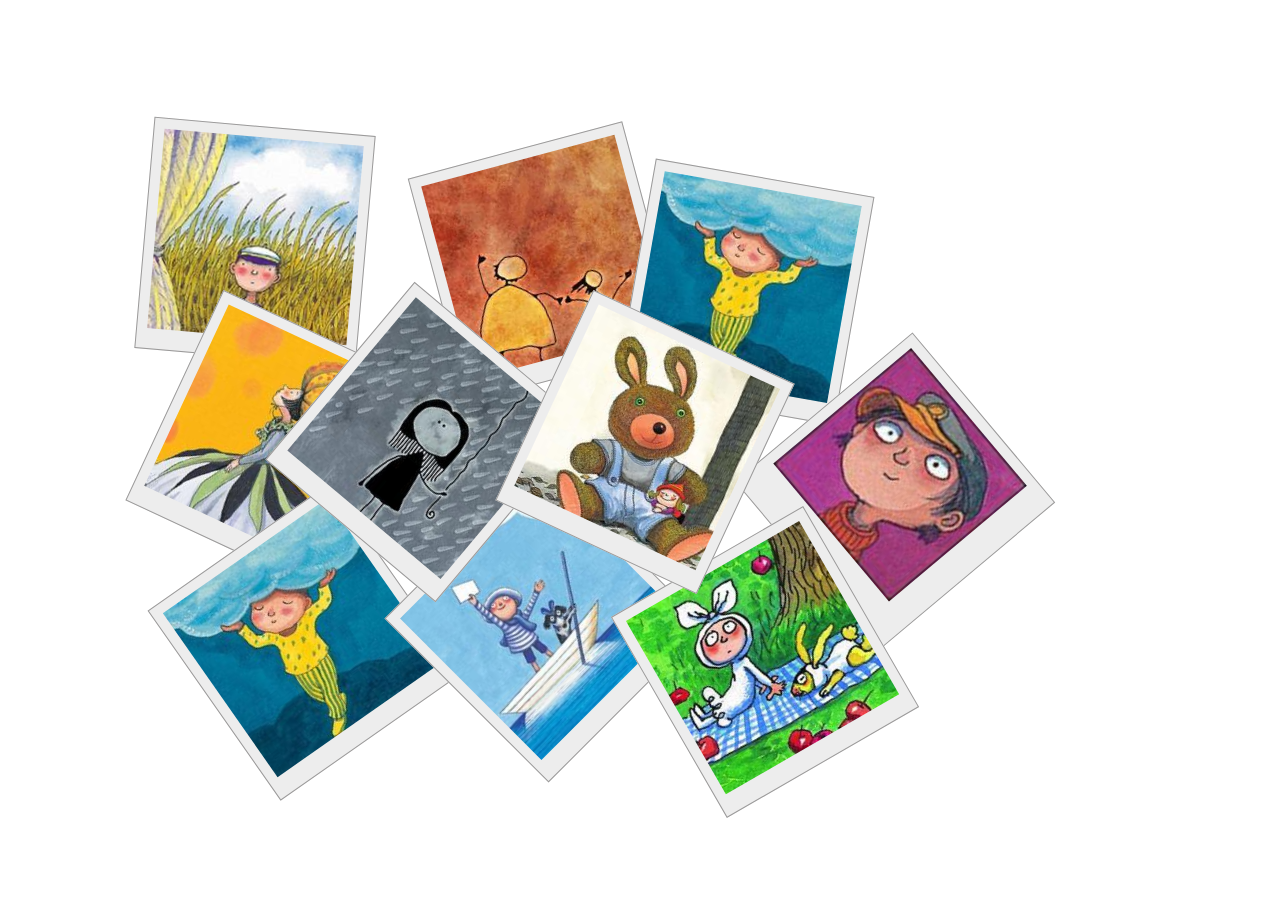
<file: css3-image-wall/index.html>
<!DOCTYPE html>
<html lang="en">
<head>
    <meta charset="UTF-8">
    <meta name="viewport" content="width=device-width, initial-scale=1.0">
    <meta http-equiv="X-UA-Compatible" content="ie=edge">
    <title>CSS3 Image Wall</title>
    <link rel="stylesheet" href="style.css">
</head>
<body>
    <section>
        <div class="container">
            <ul>
                <li class="img1">
                    <img src="images/1.jpg" alt="1 image">
                </li>
                <li class="img2">
                    <img src="images/2.jpg" alt="2 image">
                </li>
                <li class="img3">
                    <img src="images/3.jpg" alt="3 image">
                </li>
                <li class="img4">
                    <img src="images/4.jpg" alt="4 image">
                </li>
                <li class="img5">
                    <img src="images/4.jpg" alt="4 image">
                </li>
                <li class="img6">
                    <img src="images/5.jpg" alt="5 image">
                </li>
                <li class="img7">
                    <img src="images/7.jpg" alt="7 image">
                </li>
                <li class="img8">
                    <img src="images/8.jpg" alt="8 image">
                </li>
                <li class="img9">
                    <img src="images/9.jpg" alt="9 image">
                </li>
                <li class="img10">
                    <img src="images/10.jpg" alt="10 image">
                </li>
            </ul>
        </div>
    </section>
    
</body>
</html>
</file>
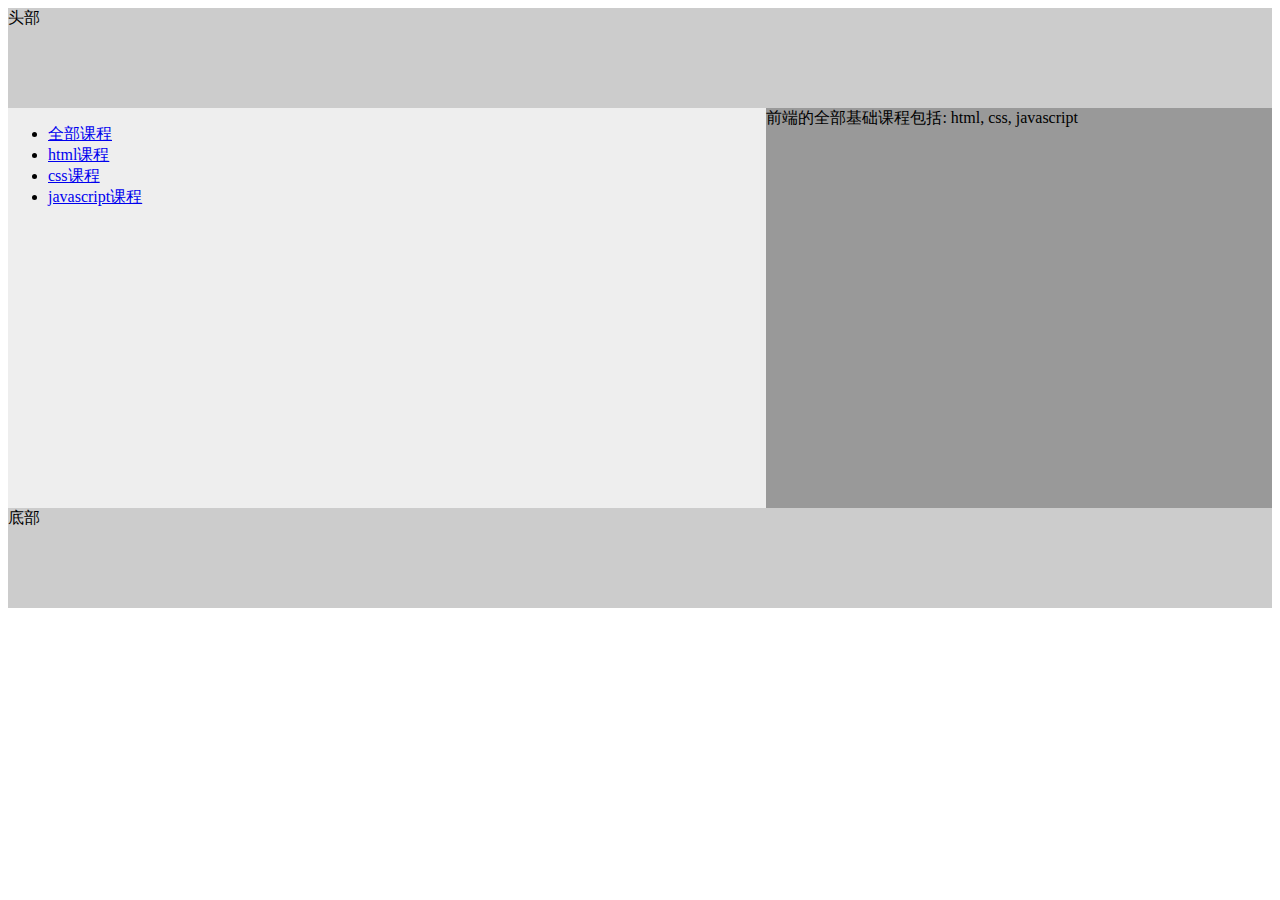
<file: hash-route/index.html>
<!DOCTYPE html>
<html lang="en">
<head>
    <meta charset="UTF-8">
    <meta name="viewport" content="width=device-width, initial-scale=1.0">
    <meta http-equiv="X-UA-Compatible" content="ie=edge">
    <title>Hash Route</title>
    <link rel="stylesheet" href="style.css">
    <script src="route.js"></script>
    <script src="index.js"></script>
</head>
<body>
    <header>头部</header>
    <section>
        <ul>
            <li> <a href="#/">全部课程</a></li>
            <li> <a href="#/html">html课程</a></li>
            <li> <a href="#/css">css课程</a></li>
            <li> <a href="#/js">javascript课程</a></li>
        </ul>
    </section>   
    <sidebar>右边</sidebar>   
    <div class="clear"></div>
    <footer>底部</footer>
</body>
</html>
</file>
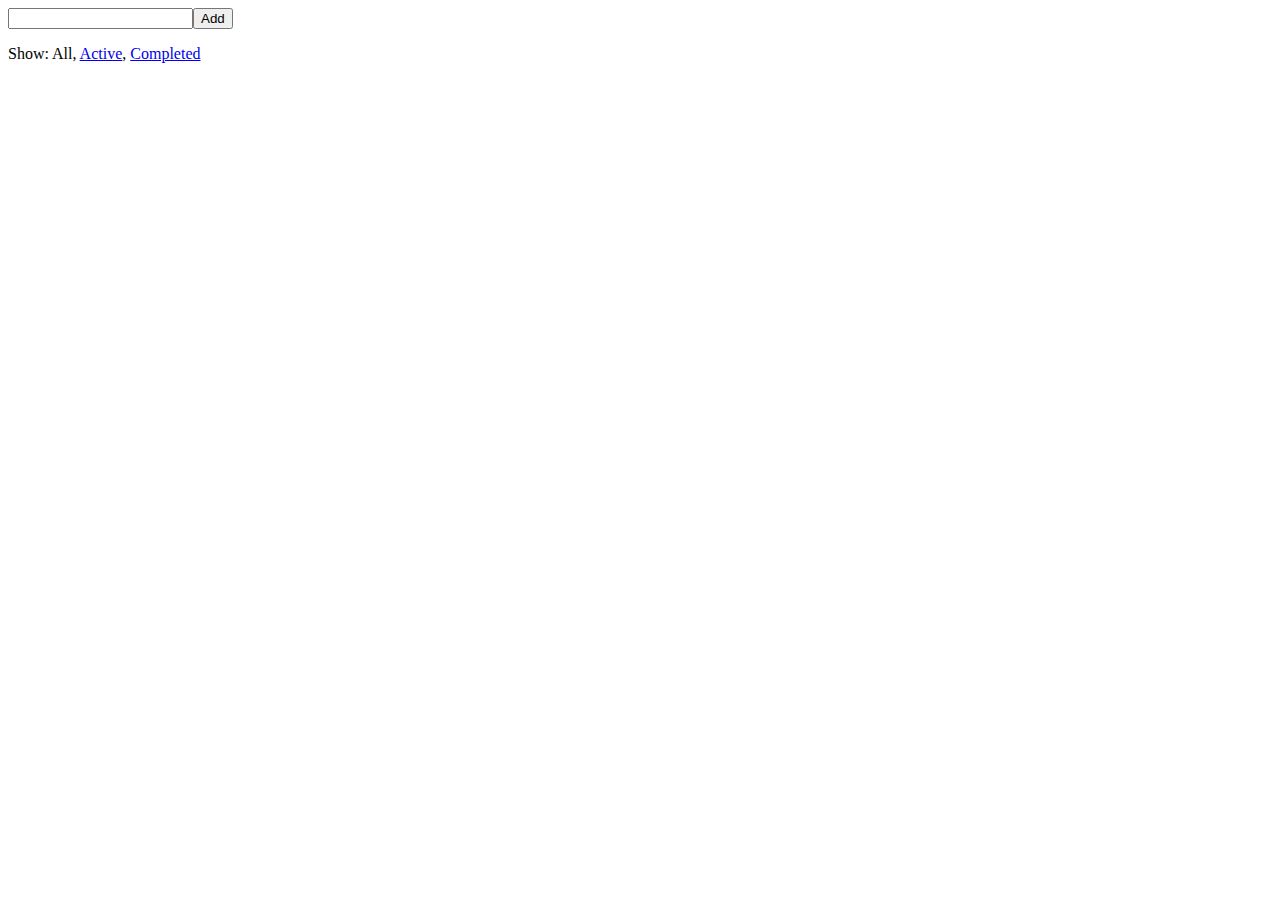
<file: react-redux-todolist-es6-2/index.html>
<!DOCTYPE html>
<html lang="en">

<head>
    <meta charset="utf-8">
    <meta name="viewport" content="width=device-width,initial-scale=1,shrink-to-fit=no">
    <meta name="theme-color" content="#000000">
    <link rel="manifest" href="./manifest.json">
    <link rel="shortcut icon" href="./favicon.ico">
    <title>React Redux TodoList Demo For ES6</title>
</head>

<body>
    <noscript>You need to enable JavaScript to run this app.</noscript>
    <div id="root"></div>
    <script type="text/javascript" src="./static/js/main.4445cebf.js"></script>
</body>

</html>
</file>
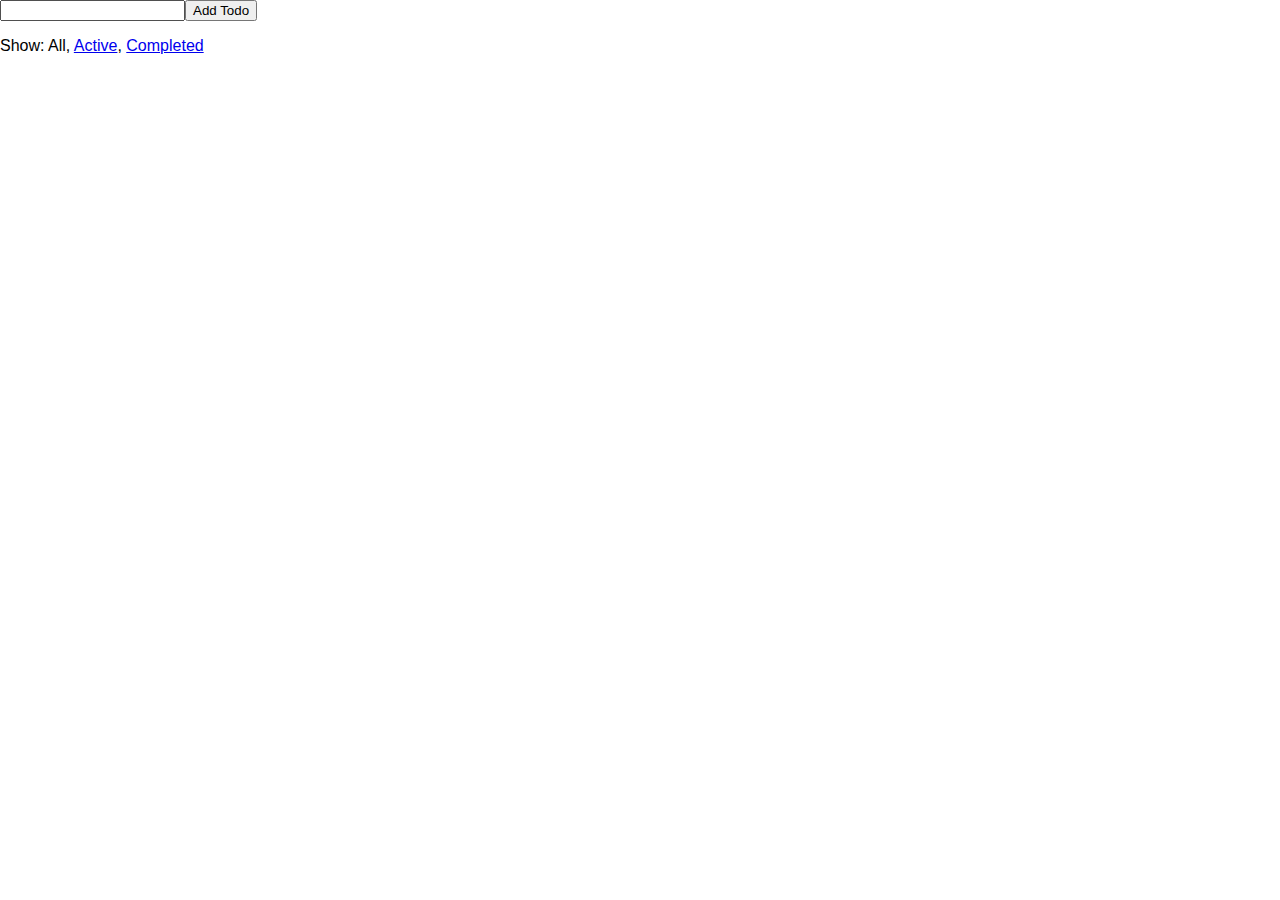
<file: react-redux-todolist-es6/index.html>
<!DOCTYPE html>
<html lang="en">

<head>
    <meta charset="utf-8">
    <meta name="viewport" content="width=device-width,initial-scale=1,shrink-to-fit=no">
    <meta name="theme-color" content="#000000">
    <link rel="manifest" href="./manifest.json">
    <link rel="shortcut icon" href="./favicon.ico">
    <title>react redux todolist es6</title>
    <link href="./static/css/main.65027555.css" rel="stylesheet">
</head>

<body>
    <noscript>You need to enable JavaScript to run this app.</noscript>
    <div id="root"></div>
    <script type="text/javascript" src="./static/js/main.470384ea.js"></script>
</body>

</html>
</file>
<file: css3-image-wall/style.css>
.container {
    width: 80%;
    height: 90%;
    margin: 10% auto;
    position: relative;
}

.container li {
    list-style: none;
    position: absolute;
    width: 220px;
    height: 230px;
    border: solid 1px rgb(155, 154, 154);
    background-color: #ededed;
}

li>img {
    margin: 10px 10px 20px;
}

ul>li:hover{
    transform: scale(1.2) rotate(0deg);
    transition: 1s;
    z-index: 1;
}

.img1 {
    left: 10px;
    top: 0;
    transform: rotate(5deg);
}
.img2 {
    left: 300px;
    top: 20px;
    transform: rotate(-15deg);
}
.img3 {
    left: 30px;
    top: 200px;
    transform: rotate(25deg);
}
.img4 {
    left: 60px;
    top: 400px;
    transform: rotate(-35deg);
}
.img5 {
    left: 500px;
    top: 50px;
    transform: rotate(10deg);
}
.img6 {
    left: 650px;
    top: 250px;
    transform: rotate(50deg);
}
.img7 {
    left: 300px;
    top: 380px;
    transform: rotate(-45deg);
}
.img8 {
    left: 520px;
    top: 420px;
    transform: rotate(-30deg);
}
.img9 {
    left: 180px;
    top: 200px;
    transform: rotate(40deg);
}
.img10 {
    left: 400px;
    top: 200px;
    transform: rotate(25deg);
}
</file>
<file: hash-route/style.css>
header, footer {
    height: 100px;
    background: #ccc;
}

section {
    width: 60%;
    height: 400px;
    background: #eee;
    float: left;
}

sidebar {
    width: 40%;
    height: 400px;
    background: #999;
    float: left;
 }

.clear {
    clear: both;
}
</file>
<file: react-redux-todolist-es6/static/css/main.65027555.css>
body{margin:0;padding:0;font-family:sans-serif}
/*# sourceMappingURL=main.65027555.css.map*/
</file>
